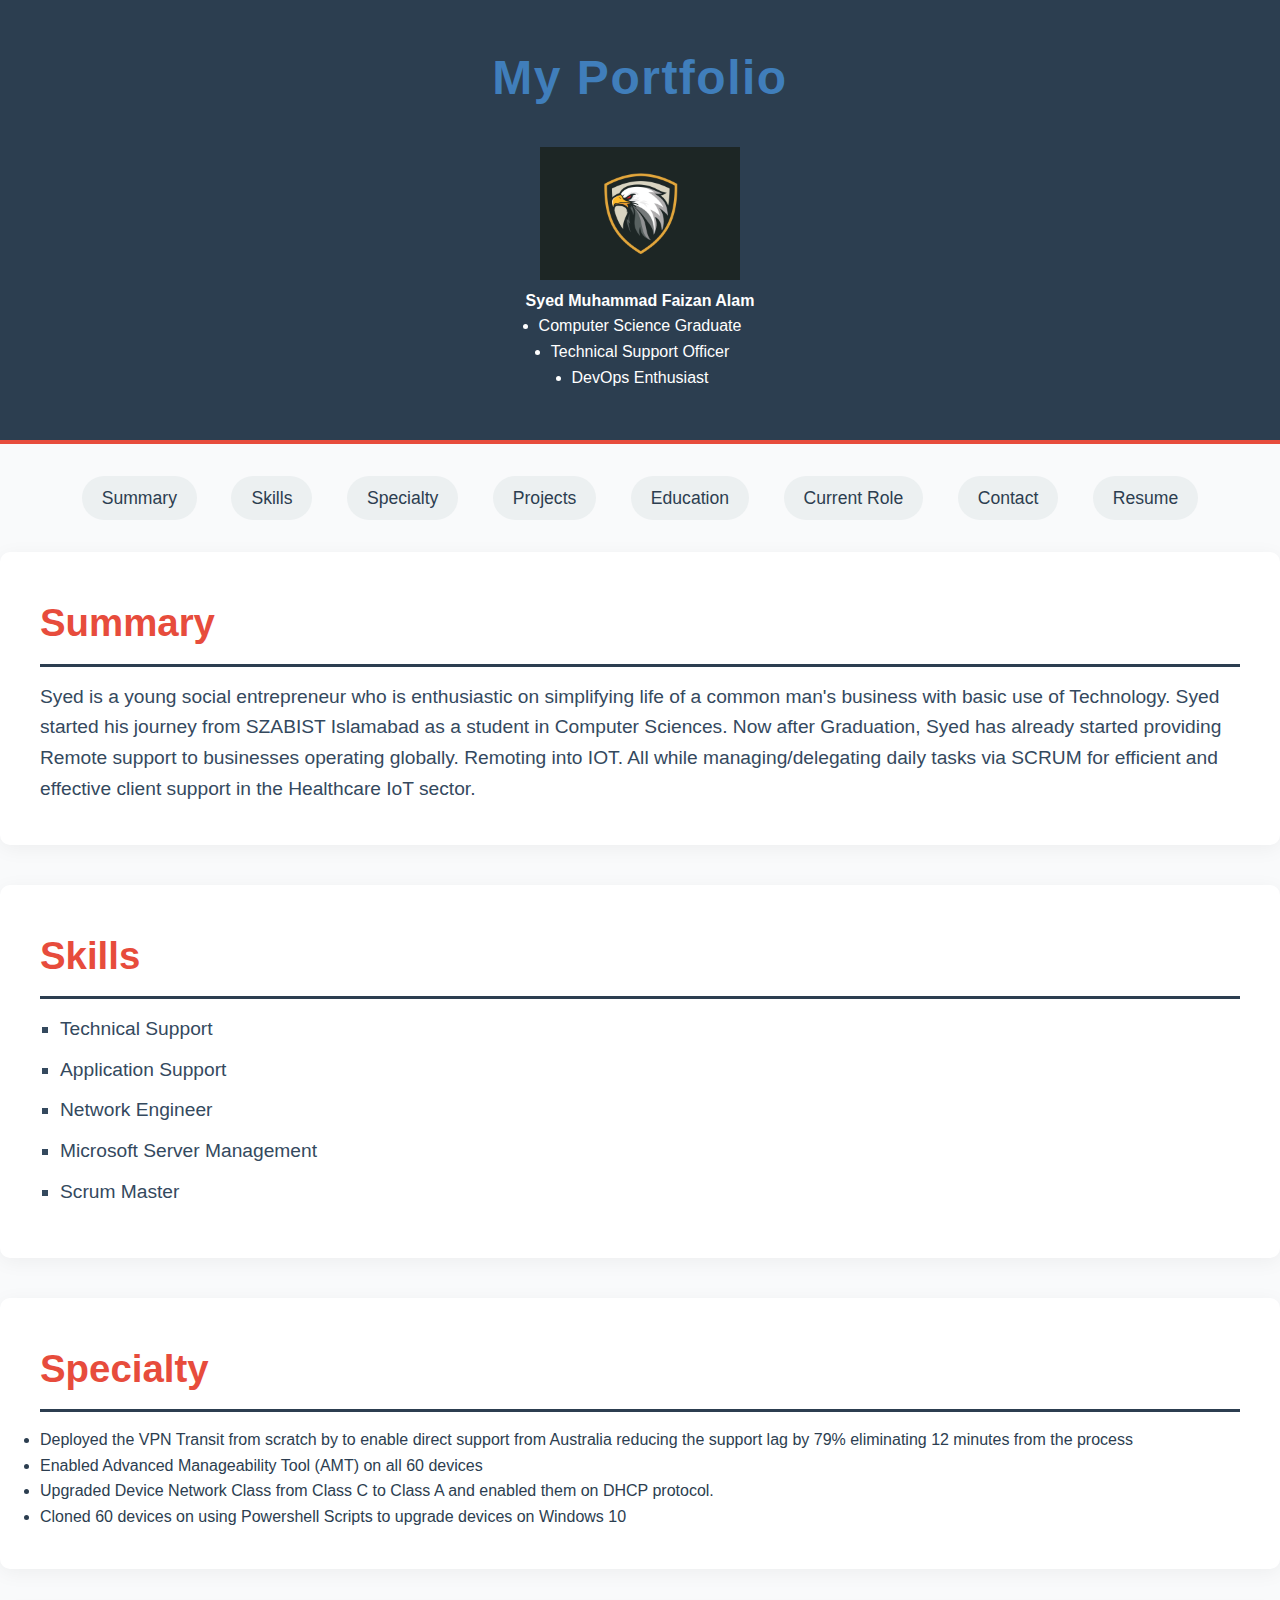
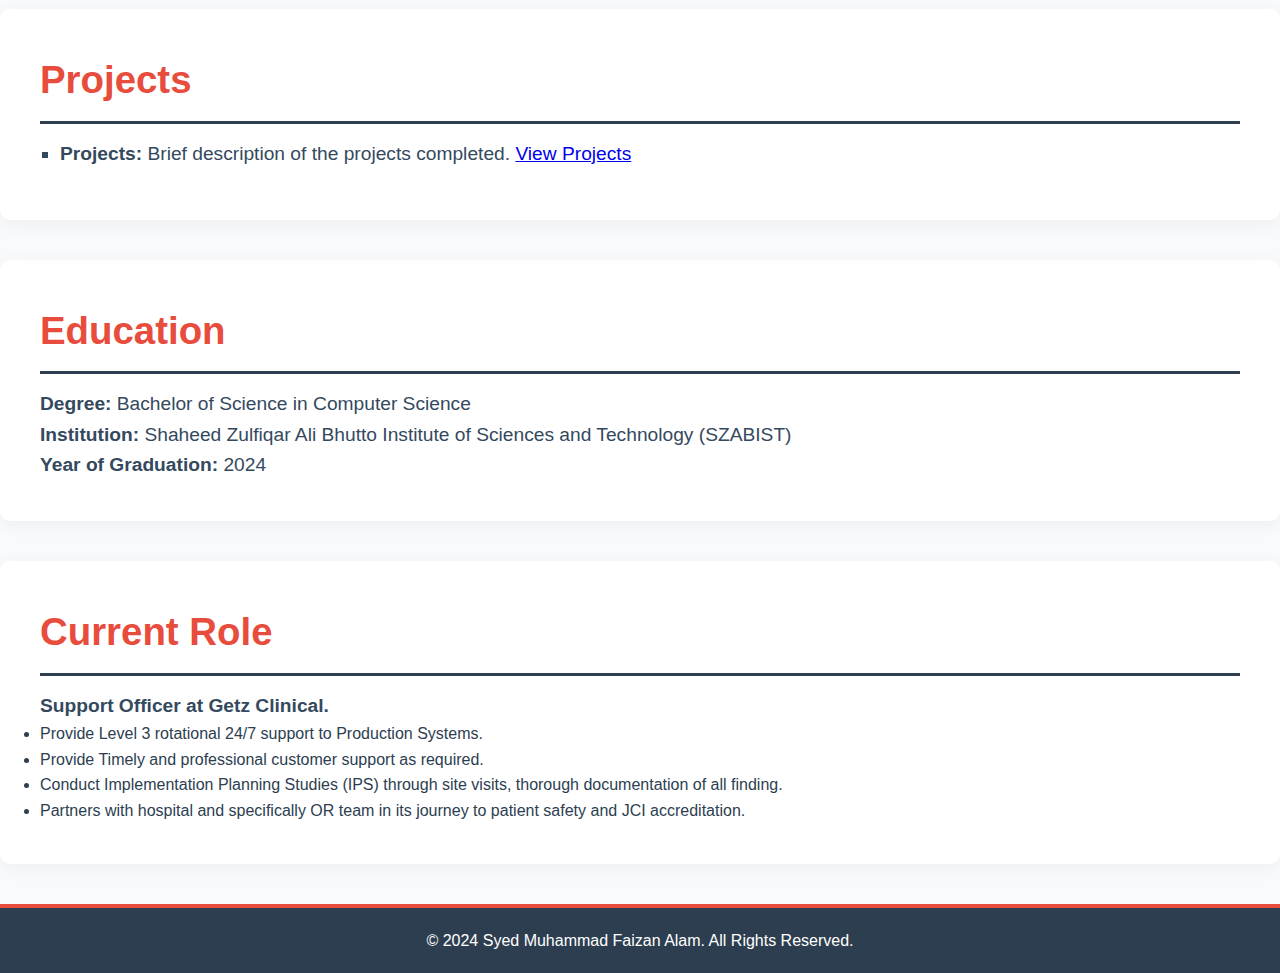
<file: index.html>
<!DOCTYPE html>
<html lang="en">
<head>
    <meta charset="UTF-8">
    <meta name="viewport" content="width=device-width, initial-scale=1.0">
    <title>My Portfolio</title>
    <link rel="stylesheet" href="styles.css">
</head>
<body>
    <header class="main-header">
        <h1>My Portfolio</h1>
        <p>
            <div>
                <img width="200" src="images/Image1.jpg"/>
            
            </div>
            <strong>
                Syed Muhammad Faizan Alam
            </strong>
            <li>
                Computer Science Graduate
            </li>
            <li>
                Technical Support Officer
            </li>
            <li>
                DevOps Enthusiast
            </li>
        </p>
    </header>

    <nav class="main-nav">
        <ul>
            <li><a href="#Summary">Summary</a></li>
            <li><a href="#skills">Skills</a></li>
            <li><a href="#specialty">Specialty</a></li>
            <li><a href="project.html">Projects</a></li>
            <li><a href="#education">Education</a></li>
            <li><a href="#current-role">Current Role</a></li>
            <li><a href="contactme.html">Contact</a></li>
            <li><a href="resume.html">Resume</a></li>
        </ul>
    </nav>

    <!-- Summary Section (Moved to the middle) -->
    <section id="Summary" class="section">
        <h2>Summary</h2>
        <p>Syed is a young social entrepreneur who is enthusiastic on simplifying life of a common man's business with basic use of Technology. Syed started his journey from SZABIST Islamabad as a student in Computer Sciences. Now after Graduation, Syed has already started providing Remote support to businesses operating globally. Remoting into IOT. All while managing/delegating daily tasks via SCRUM for efficient and effective client support in the Healthcare IoT sector.</p>
    </section>

    <section id="skills" class="section">
        <h2>Skills</h2>
        <ul>
            <li>Technical Support</li>
            <li>Application Support</li>
            <li>Network Engineer</li>
            <li>Microsoft Server Management</li>
            <li>Scrum Master</li>
        </ul>
    </section>

    <section id="specialty" class="section">
        <h2>Specialty</h2>
        <p>
            <li>
                Deployed the VPN Transit from scratch by to enable direct support from Australia reducing the support lag by 79% eliminating 12 minutes from the process 
            </li>
            <li>
                Enabled Advanced Manageability Tool (AMT) on all 60 devices
            </li>
            <li>
                Upgraded Device Network Class from Class C to Class A and enabled them on DHCP protocol.
            </li>
            <li>
                Cloned 60 devices on using Powershell Scripts to upgrade devices on Windows 10
            </li>
        </p>
    </section>

    <section id="projects" class="section">
        <h2>Projects</h2>
        <ul>
            <li>
                <strong>Projects:</strong> Brief description of the projects completed. <a href="project.html">View Projects</a>
            </li>
        </ul>
    </section>

    <section id="education" class="section">
        <h2>Education</h2>
        <p>
            <strong>Degree:</strong> Bachelor of Science in Computer Science<br>
            <strong>Institution:</strong> Shaheed Zulfiqar Ali Bhutto Institute of Sciences and Technology (SZABIST)<br>
            <strong>Year of Graduation:</strong> 2024
        </p>
    </section>

    <section id="current-role" class="section">
        <h2>Current Role</h2>
        <p><strong>
            Support Officer at Getz Clinical. 
        </strong> 
            <li>
                Provide Level 3 rotational 24/7 support to Production Systems.
            </li>
            <li>
                Provide Timely and professional customer support as required.
            </li>
            <li>
                Conduct Implementation Planning Studies (IPS) through site visits, thorough documentation of all finding.
            </li>
            <li>
                Partners with hospital and specifically OR team in its journey to patient safety and JCI accreditation.
            </li>
        
        </p>
    </section>

    <footer class="main-footer">
        <p>&copy; 2024 Syed Muhammad Faizan Alam. All Rights Reserved.</p>
    </footer>
</body>
</html>
</file>
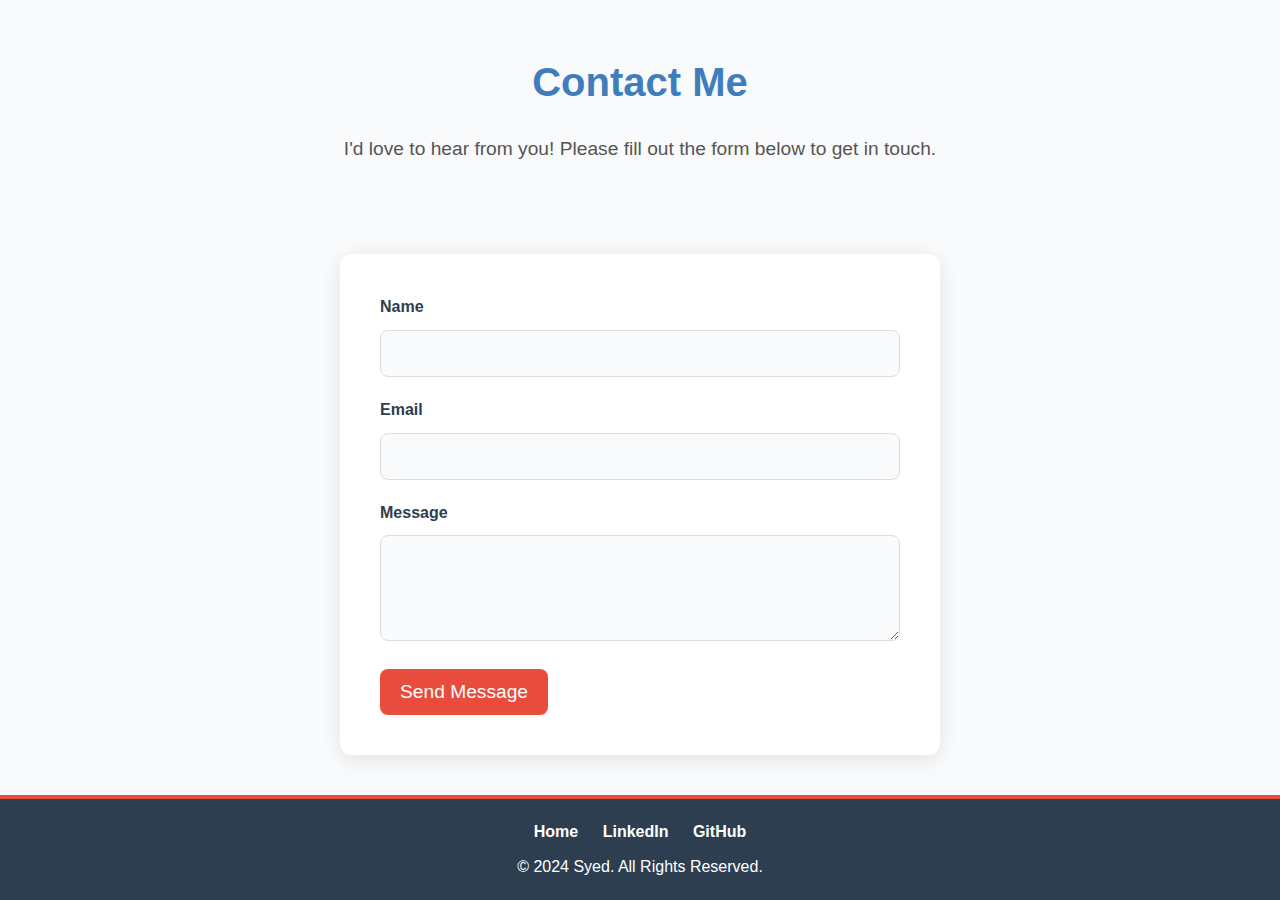
<file: contactme.html>
<!DOCTYPE html>
<html lang="en">
<head>
    <meta charset="UTF-8">
    <meta name="viewport" content="width=device-width, initial-scale=1.0">
    <title>Contact Me - Portfolio</title>
    <link rel="stylesheet" href="styles.css">
</head>
<body>
    <header>
        <h1>Contact Me</h1>
        <p>I'd love to hear from you! Please fill out the form below to get in touch.</p>
    </header>

    <section class="contact-form">
        <form action="#" method="post">
            <label for="name">Name</label>
            <input type="text" id="name" name="name" required>

            <label for="email">Email</label>
            <input type="email" id="email" name="email" required>

            <label for="message">Message</label>
            <textarea id="message" name="message" rows="5" required></textarea>

            <button type="submit">Send Message</button>
        </form>
    </section>

    <footer>
        <nav class="footer-nav">
            <ul>
                <li><a href="index.html">Home</a></li>
                <li><a href="https://www.linkedin.com/in/syed-muhammad-faizan-alam/" target="_blank">LinkedIn</a></li>
                <li><a href="https://github.com/SyedFaizan69/" target="_blank">GitHub</a></li>
            </ul>
        </nav>
        <p>&copy; 2024 Syed. All Rights Reserved.</p>
    </footer>
</body>
</html>
</file>
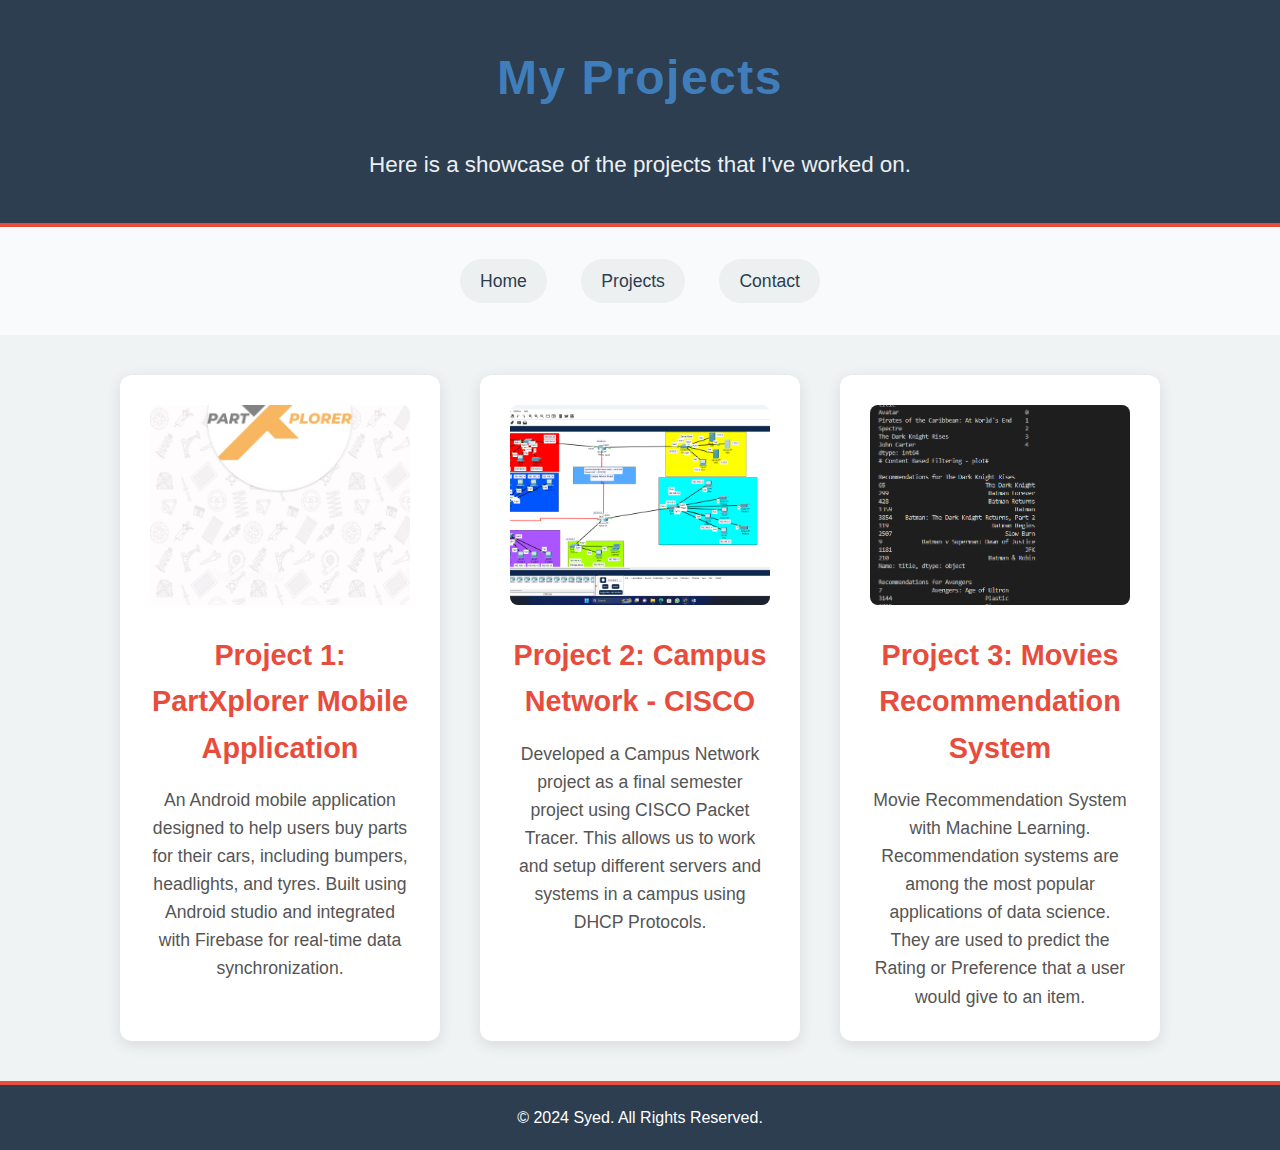
<file: project.html>
<!DOCTYPE html>
<html lang="en">
<head>
    <meta charset="UTF-8">
    <meta name="viewport" content="width=device-width, initial-scale=1.0">
    <title>My Projects</title>
    <link rel="stylesheet" href="styles.css">
</head>
<body>
    <!-- Header -->
    <header class="main-header">
        <h1>My Projects</h1>
        <p>Here is a showcase of the projects that I've worked on.</p>
    </header>

    <!-- Navigation Menu -->
    <nav class="main-nav">
        <ul>
            <li><a href="index.html">Home</a></li>
            <li><a href="project.html">Projects</a></li>
            <li><a href="contactme.html">Contact</a></li>
        </ul>
    </nav>

    <!-- Projects Section -->
    <section id="projects" class="project-section">
        <div class="project">
            <img width="200" src="images/Image2.jpg" alt="Project 1 Image" class="project-img">
            <h2>Project 1: PartXplorer Mobile Application</h2>
            <p>An Android mobile application designed to help users buy parts for their cars, including bumpers, headlights, and tyres. Built using Android studio and integrated with Firebase for real-time data synchronization.</p>
        </div>

        <div class="project">
            <img width="200" src="images/Image3.png" alt="Project 2 Image" class="project-img">
            <h2>Project 2: Campus Network - CISCO</h2>
            <p>Developed a Campus Network project as a final semester project using CISCO Packet Tracer. This allows us to work and setup different servers and systems in a campus using DHCP Protocols.</p>
        </div>

        <div class="project">
            <img width="200" src="images/Image4.png" alt="Project 3 Image" class="project-img">
            <h2>Project 3: Movies Recommendation System</h2>
            <p>Movie Recommendation System with Machine Learning. Recommendation systems are among the most popular applications of data science. They are used to predict the Rating or Preference that a user would give to an item.</p>
        </div>
    </section>

    <!-- Footer -->
    <footer class="main-footer">
        <p>&copy; 2024 Syed. All Rights Reserved.</p>
    </footer>
</body>
</html>
</file>
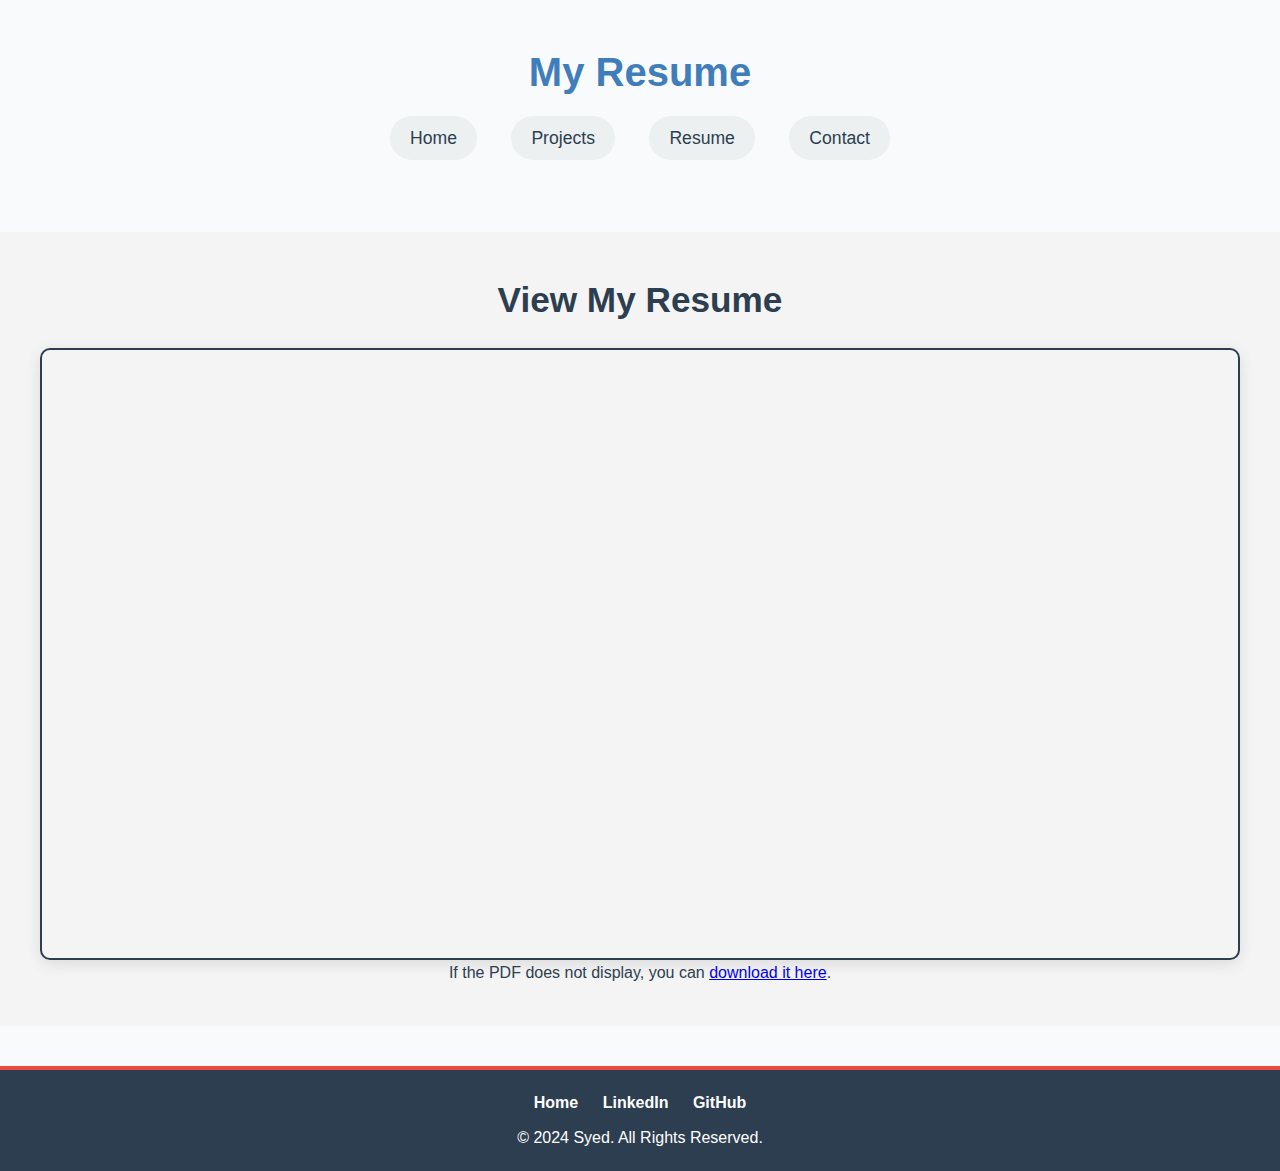
<file: resume.html>
<!DOCTYPE html>
<html lang="en">
<head>
    <meta charset="UTF-8">
    <meta name="viewport" content="width=device-width, initial-scale=1.0">
    <title>Resume - Portfolio</title>
    <link rel="stylesheet" href="styles.css">
</head>
<body>
    <header>
        <h1>My Resume</h1>
        <nav class="main-nav">
            <ul>
                <li><a href="index.html">Home</a></li>
                <li><a href="project.html">Projects</a></li>
                <li><a href="resume.html">Resume</a></li>
                <li><a href="contactme.html">Contact</a></li>
            </ul>
        </nav>
    </header>

    <section class="resume-section">
        <h2>View My Resume</h2>
        <div class="pdf-viewer">
            <!-- Embed the PDF file -->
            <iframe src="Syed Resume.pdf" width="100%" height="600px"></iframe>
        </div>
        <p>If the PDF does not display, you can <a href="Syed Resume.pdf" target="_blank">download it here</a>.</p>
    </section>

    <footer>
        <nav class="footer-nav">
            <ul>
                <li><a href="index.html">Home</a></li>
                <li><a href="https://www.linkedin.com/in/syed-muhammad-faizan-alam/" target="_blank">LinkedIn</a></li>
                <li><a href="https://github.com/SyedFaizan69/" target="_blank">GitHub</a></li>
            </ul>
        </nav>
        <p>&copy; 2024 Syed. All Rights Reserved.</p>
    </footer>
</body>
</html>
</file>
<file: styles.css>
/* Reset and Global Styles */
* {
    margin: 0;
    padding: 0;
    box-sizing: border-box;
}
/* Center the Header */
header {
    display: flex;
    flex-direction: column;
    justify-content: center;
    align-items: center;
    text-align: center;
    padding: 40px 20px;
    flex: 1;
}

header h1 {
    font-size: 2.5em;
    color: #407ebb;
    margin-bottom: 20px;
}

header p {
    font-size: 1.2em;
    color: #555;
    max-width: 600px;
}
body {
    font-family: 'Poppins', sans-serif;
    display: flex;
    flex-direction: column;
    min-height: 100vh;
    background-color: #f9fafb;
    color: #2c3e50;
    line-height: 1.6;
}

/* Main header */
.main-header {
    text-align: center;
    padding: 40px;
    background-color: #2c3e50;
    color: white;
    border-bottom: 4px solid #e74c3c;
    margin-bottom: 40px;
}

.main-header h1 {
    font-size: 3em;
    letter-spacing: 1.5px;
}

.main-header p {
    font-size: 1.4em;
    color: #ecf0f1;
    margin-top: 10px;
}

/* Navigation menu */
.main-nav {
    text-align: center;
    margin-bottom: 40px;
}

.main-nav ul {
    list-style-type: none;
}

.main-nav ul li {
    display: inline-block;
    margin: 0 15px;
}

.main-nav ul li a {
    text-decoration: none;
    font-weight: 500;
    font-size: 1.1em;
    color: #2c3e50;
    padding: 12px 20px;
    border-radius: 50px;
    background-color: #ecf0f1;
    transition: background-color 0.3s ease, color 0.3s ease;
}

.main-nav ul li a:hover {
    background-color: #2c3e50;
    color: #ecf0f1;
}

/* Section styling */
.section {
    background-color: white;
    padding: 40px;
    margin-bottom: 40px;
    border-radius: 10px;
    box-shadow: 0 4px 20px rgba(0, 0, 0, 0.05);
}

.section h2 {
    font-size: 2.4em;
    color: #e74c3c;
    margin-bottom: 15px;
    border-bottom: 3px solid #2c3e50;
    padding-bottom: 10px;
}

.section p, .section ul {
    font-size: 1.2em;
    color: #34495e;
}

.section ul {
    list-style-type: square;
    padding-left: 20px;
}

.section ul li {
    margin-bottom: 10px;
}

/* Projects Section */
.project-section {
    display: flex;
    flex-wrap: wrap;
    justify-content: center;
    gap: 40px;
    padding: 40px;
    background-color: #f0f3f4;
}

.project {
    background-color: white;
    border-radius: 12px;
    box-shadow: 0 4px 15px rgba(0, 0, 0, 0.1);
    padding: 30px;
    width: 320px;
    text-align: center;
    transition: transform 0.3s ease, box-shadow 0.3s ease;
}

.project:hover {
    transform: translateY(-10px);
    box-shadow: 0 10px 30px rgba(0, 0, 0, 0.2);
}

.project-img {
    width: 100%;
    height: 200px;
    object-fit: cover;
    border-radius: 8px;
    margin-bottom: 20px;
}

.project h2 {
    font-size: 1.8em;
    color: #e74c3c;
    margin-bottom: 15px;
}

.project p {
    font-size: 1.1em;
    color: #555;
}

/* Contact Form */
.contact-form {
    display: flex;
    justify-content: center;
    align-items: center;
    padding: 40px;
}

.contact-form form {
    background-color: white;
    padding: 40px;
    border-radius: 12px;
    box-shadow: 0 4px 20px rgba(0, 0, 0, 0.1);
    width: 100%;
    max-width: 600px;
}

.contact-form label {
    display: block;
    margin-bottom: 10px;
    font-weight: bold;
    color: #2c3e50;
}

.contact-form input,
.contact-form textarea {
    width: 100%;
    padding: 12px;
    margin-bottom: 20px;
    border: 1px solid #ddd;
    border-radius: 8px;
    font-size: 1.1em;
    background-color: #f9fafb;
}

.contact-form button {
    background-color: #e74c3c;
    color: white;
    border: none;
    padding: 12px 20px;
    font-size: 1.2em;
    border-radius: 8px;
    cursor: pointer;
    transition: background-color 0.3s ease;
}

.contact-form button:hover {
    background-color: #c0392b;
}

/* Footer styling */
footer {
    background-color: #2c3e50;
    color: white;
    text-align: center;
    padding: 20px;
    margin-top: auto;
    border-top: 4px solid #e74c3c;
}

footer .footer-nav ul {
    list-style-type: none;
    padding: 0;
    margin-bottom: 10px;
}

footer .footer-nav ul li {
    display: inline;
    margin: 0 15px;
}

footer .footer-nav ul li a {
    color: white;
    text-decoration: none;
    font-weight: bold;
    transition: color 0.3s ease;
}

footer .footer-nav ul li a:hover {
    color: #e74c3c;
}

/* Responsive Design */
@media (max-width: 768px) {
    .section {
        padding: 20px;
    }

    .main-nav ul li {
        display: block;
        margin: 10px 0;
    }

    .project {
        width: 100%;
    }

    .project-img {
        height: 180px;
    }
}
/* Resume Section */
.resume-section {
    text-align: center;
    padding: 40px;
    background-color: #f4f4f4;
    margin-bottom: 40px;
}

.resume-section h2 {
    font-size: 2.2em;
    color: #2c3e50;
    margin-bottom: 20px;
}

.pdf-viewer {
    margin: 0 auto;
    border: 2px solid #2c3e50;
    border-radius: 10px;
    box-shadow: 0 4px 15px rgba(0, 0, 0, 0.1);
    overflow: hidden;
}

.pdf-viewer iframe {
    border: none;
}

/* Footer Styling */
footer {
    background-color: #2c3e50;
    color: white;
    text-align: center;
    padding: 20px;
}

footer .footer-nav ul {
    list-style-type: none;
    padding: 0;
    margin-bottom: 10px;
}

footer .footer-nav ul li {
    display: inline;
    margin: 0 10px;
}

footer .footer-nav ul li a {
    color: white;
    text-decoration: none;
    font-weight: bold;
}

footer .footer-nav ul li a:hover {
    color: #e74c3c;
}
</file>
